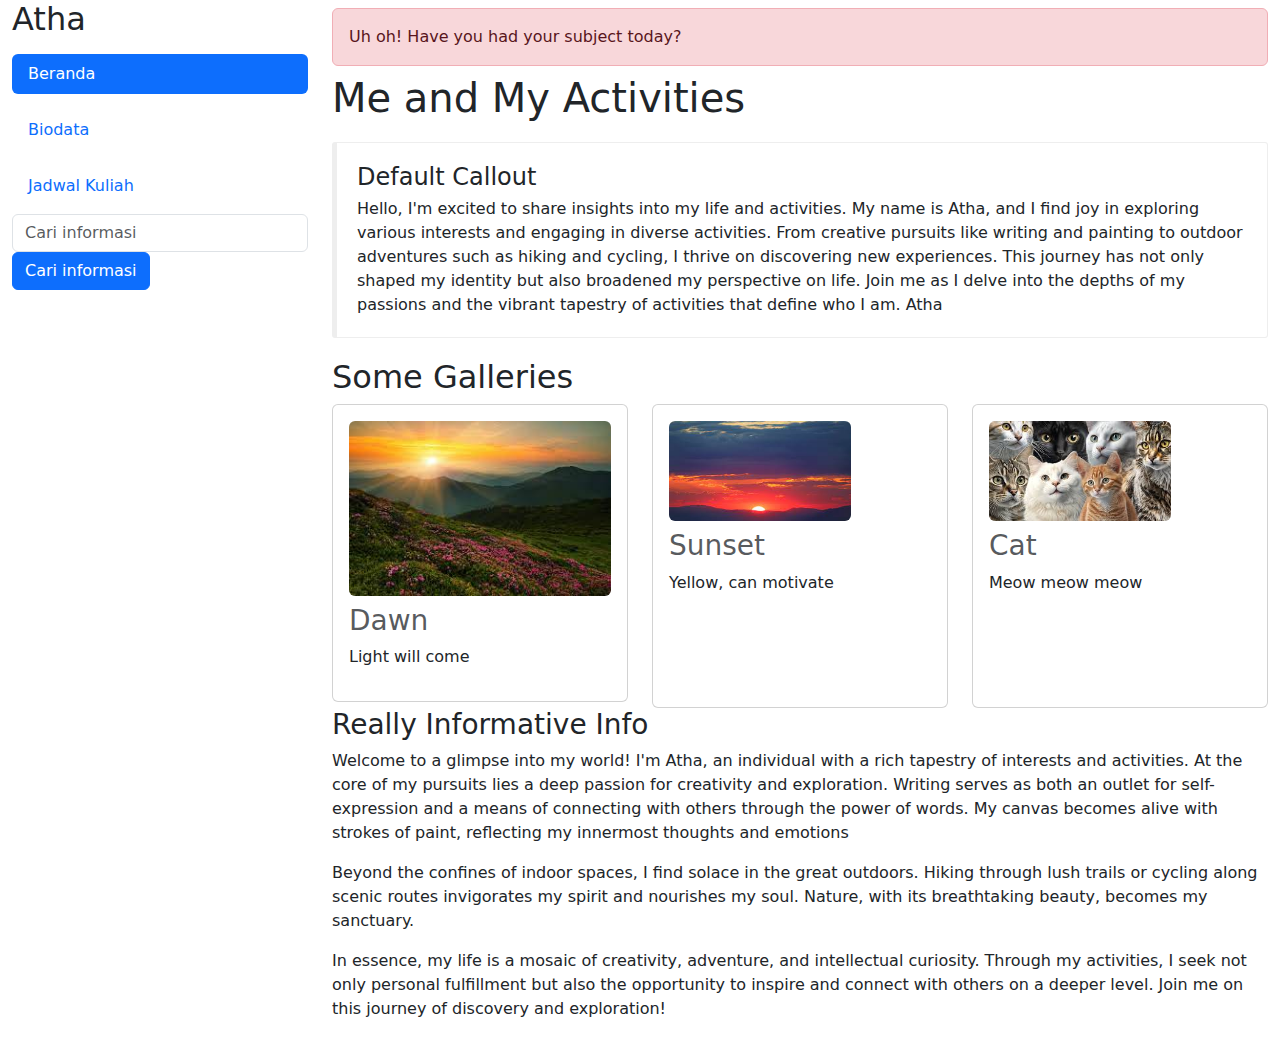
<file: index.html>
<!DOCTYPE html>
<html lang="en">
<head>
    <meta charset="UTF-8">
    <meta name="viewport" content="width=device-width, initial-scale=1.0">
    <title>Beranda</title>
    <link rel="stylesheet" href="assets/css/bootstrap.min.css">
    <link rel="stylesheet" href="assets/css/custom.css">
</head>
<body>
    <div class="container-fluid">
        <div class="row">
            <div class="col-md-3">
                <div class="sidebar">
                    <h2>Atha</h2>
                    <ul class="nav flex-column nav-pills">
                        <li class="nav-item my-sm-2">
                            <a class="nav-link active" href="index.html">Beranda</a>
                        </li>
                        <li class="nav-item my-sm-2">
                            <a class="nav-link" href="biodata.html">Biodata</a>
                        </li>
                        <li class="nav-item my-sm-2">
                            <a class="nav-link" href="jadwal.html">Jadwal Kuliah</a>
                        </li>
                        <li>
                            <form>
                                <input class="form-control my-sm-0" type="search" placeholder="Cari informasi" aria-label="Search">
                                <button class="btn btn-primary" type="submit">Cari informasi</button>
                            </form>
                        </li>
                    </ul>
                </div>
            </div>
            <div class="col-md-9">
                <div class="alert alert-danger my-sm-2" role="alert">
                    Uh oh! Have you had your subject today? 
                </div>
                <h1>Me and My Activities</h1>
                <div class="callout callout-default">
                    <h4>Default Callout</h4>
                    Hello, I'm excited to share insights into my life and activities.
                    My name is Atha, and I find joy in exploring various interests and engaging in diverse activities.
                    From creative pursuits like writing and painting to outdoor adventures such as hiking and cycling, I thrive on discovering new experiences.
                    This journey has not only shaped my identity but also broadened my perspective on life.
                    Join me as I delve into the depths of my passions and the vibrant tapestry of activities that define who I am.
                    Atha
                </div>
                
                <h2>Some Galleries</h2>
                <div class="row">
                    <div class="col-md-4">
                        <div class="card">
                            <div class="card-body">
                                <img src="img/dawn.jpg" class="figure-img img-fluid rounded" alt="dawn"
                                style="width: 100%;">
                                <figcaption class="figure-caption"><h3>Dawn</h3></figcaption>
                                <p>Light will come</p>
                            </div>
                        </div>
                    </div>

                    <div class="col-md-4">
                        <div class="card">
                            <div class="card-body">
                                <div class=" padding-image">
                                    <img src="img/sunset.jpg" class="figure-img img-fluid rounded image-fit" alt="dawn">
                                    <figcaption class="figure-caption"><h3>Sunset</h3></figcaption>
                                    <p>Yellow, can motivate</p>
                                </div>
                            </div>
                        </div>
                    </div>
                    <div class="col-md-4">
                        <div class="card">
                            <div class="card-body">
                                <div class=" padding-image">
                                    <img src="img/cat.jpg" class="figure-img img-fluid rounded image-fit" alt="dawn">
                                    <figcaption class="figure-caption"><h3>Cat</h3></figcaption>
                                    <p>Meow meow meow</p>
                                </div>
                            </div>
                        </div>  
                    </div>

                </div>
                <div>
                    <h3>Really Informative Info</h3>
                    <p>
                        Welcome to a glimpse into my world! I'm Atha, an individual with a rich tapestry of interests and activities. At the core of my pursuits lies a deep passion for creativity and exploration.
                        Writing serves as both an outlet for self-expression and a means of connecting with others through the power of words. My canvas becomes alive with strokes of paint, reflecting my innermost thoughts and emotions   
                    </p>
                    <p>
                        Beyond the confines of indoor spaces, I find solace in the great outdoors. Hiking through lush trails or cycling along scenic routes invigorates my spirit and nourishes my soul. Nature, with its breathtaking beauty, becomes my sanctuary.
                    </p>
                        In essence, my life is a mosaic of creativity, adventure, and intellectual curiosity. Through my activities, I seek not only personal fulfillment but also the opportunity to inspire and connect with others on a deeper level. Join me on this journey of discovery and exploration!
                    </p>
                </div> 
            </div>
        </div>
    </div>
    <script src="assets/js/bootstrap.min.js"></script>
</body>
</html>
</file>
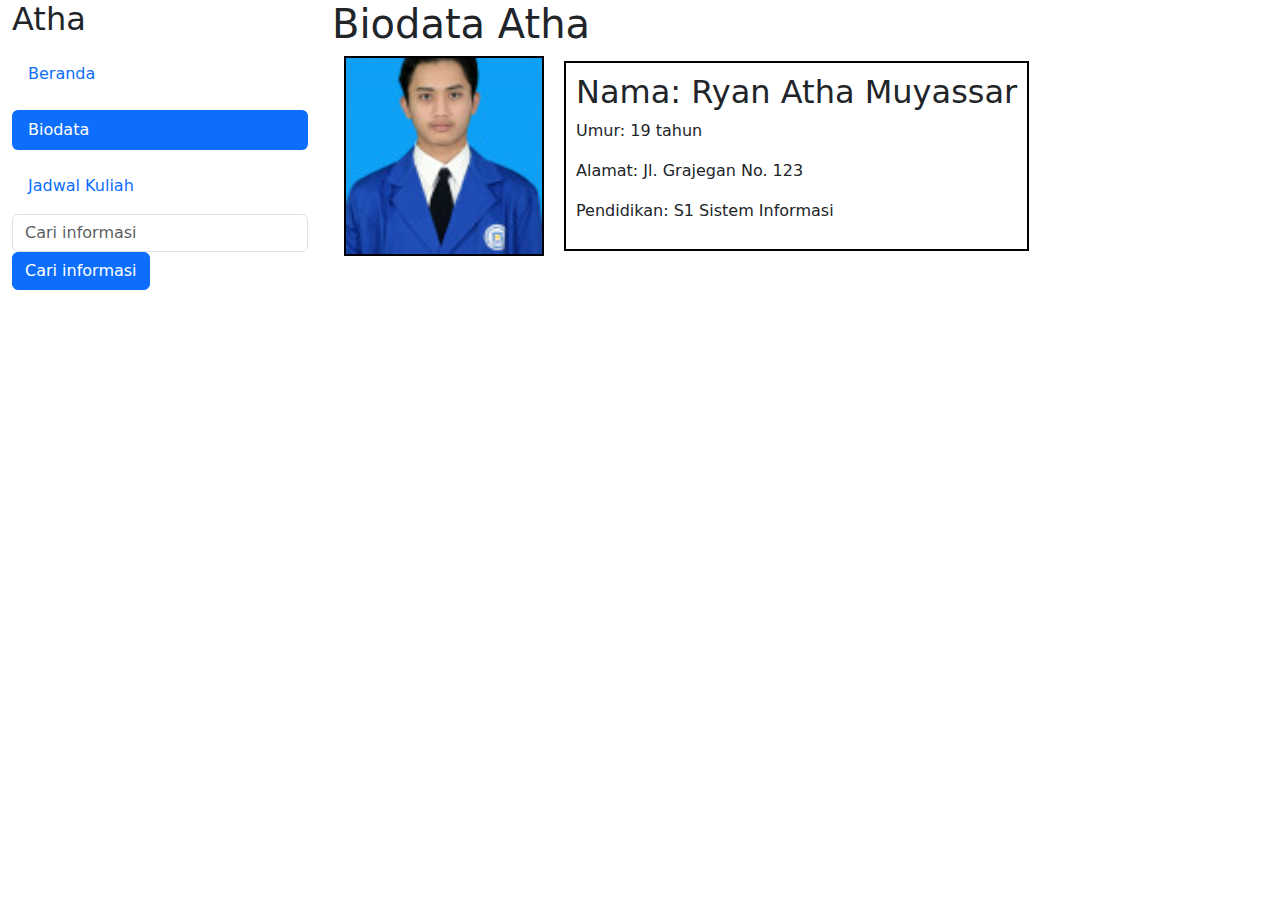
<file: biodata.html>
<!DOCTYPE html>
<html lang="en">
<head>
    <meta charset="UTF-8">
    <meta name="viewport" content="width=device-width, initial-scale=1.0">
    <title>Biodata</title>
    <style>
        .container {
          display: flex;
          align-items: center;
        }
        .profile-image {
          border: 2px solid #000;
          margin-right: 20px;
        }
        .bio {
          border: 2px solid #000;
          padding: 10px;
        }
      </style>
    <link rel="stylesheet" href="assets/css/bootstrap.min.css">
</head>
<body>
    <div class="container-fluid">
        <div class="row">
            <div class="col-md-3">
                <div class="sidebar">
                    <h2>Atha</h2>
                    <ul class="nav flex-column nav-pills">
                        <li class="nav-item my-sm-2">
                            <a class="nav-link" href="index.html">Beranda</a>
                        </li>
                        <li class="nav-item my-sm-2">
                            <a class="nav-link active" href="biodata.html">Biodata</a>
                        </li>
                        <li class="nav-item my-sm-2">
                            <a class="nav-link" href="jadwal.html">Jadwal Kuliah</a>
                        </li>
                        <li>
                            <form>
                                <input class="form-control my-sm-0" type="search" placeholder="Cari informasi" aria-label="Search">
                                <button class="btn btn-primary" type="submit">Cari informasi</button>
                            </form>
                        </li>
                    </ul>
                </div>
            </div>
            <div class="col-md-9">
                <h1>Biodata Atha</h1>
                <div class="container">
                    <img src="img/profil.jpg" alt="Foto Profil" class="profile-image" height="200">
                    <div class="bio">
                      <h2>Nama: Ryan Atha Muyassar</h2>
                      <p>Umur: 19 tahun</p>
                      <p>Alamat: Jl. Grajegan No. 123</p>
                      <p>Pendidikan: S1 Sistem Informasi</p>
                    </div>
                </div>
            </div>
        </div>
    </div>
</body>
</html>
</file>
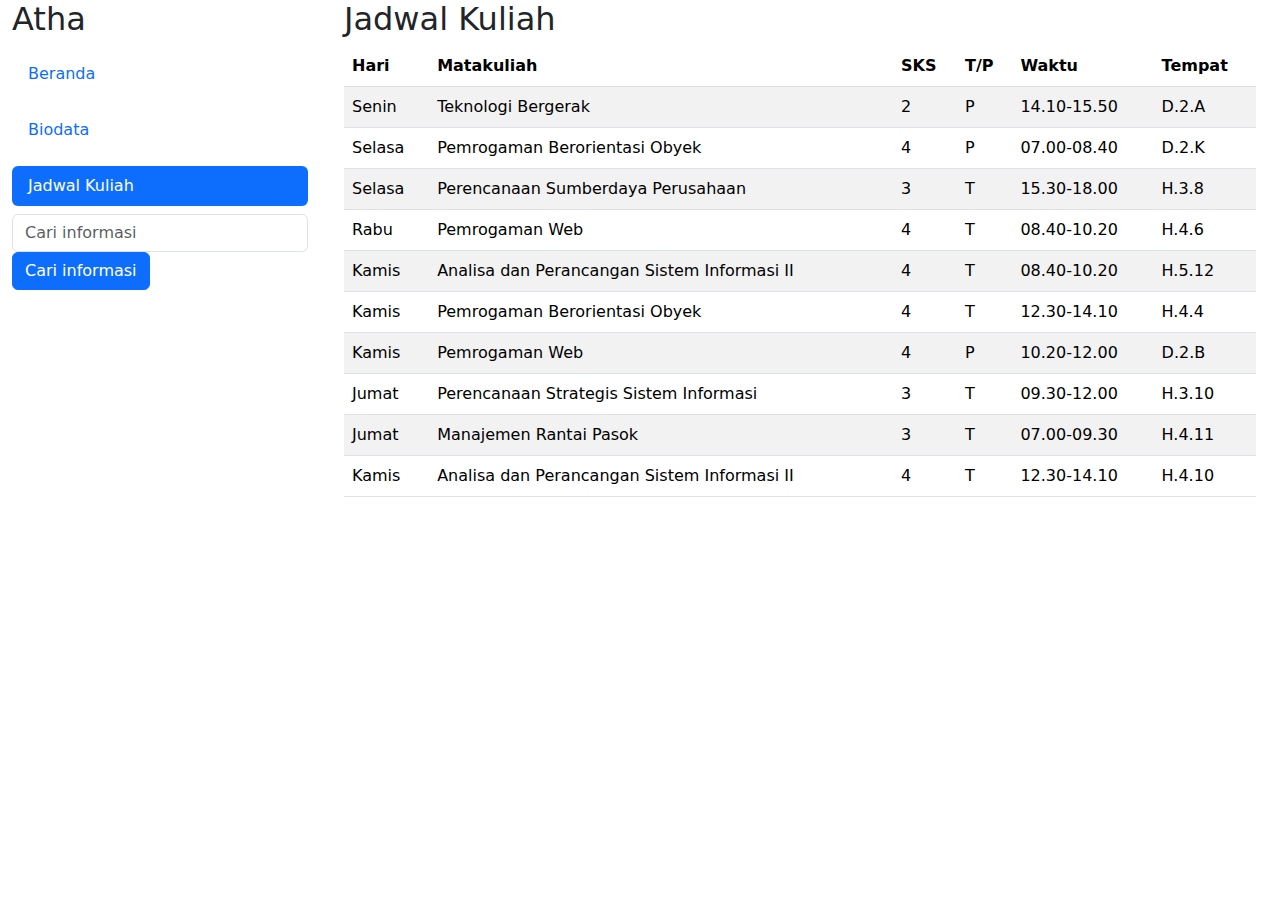
<file: jadwal.html>
<!DOCTYPE html>
<html lang="en">
<head>
    <meta charset="UTF-8">
    <meta name="viewport" content="width=device-width, initial-scale=1.0">
    <title>Jadwal Kuliah</title>
    <link rel="stylesheet" href="assets/css/bootstrap.min.css">
</head>
<body>
    <div class="container-fluid">
        <div class="row">
            <div class="col-md-3">
                <div class="sidebar">
                    <h2>Atha</h2>
                    <ul class="nav flex-column nav-pills">
                        <li class="nav-item my-sm-2">
                            <a class="nav-link" href="index.html">Beranda</a>
                        </li>
                        <li class="nav-item my-sm-2">
                            <a class="nav-link" href="biodata.html">Biodata</a>
                        </li>
                        <li class="nav-item my-sm-2">
                            <a class="nav-link active" href="jadwal.html">Jadwal Kuliah</a>
                        </li>
                        <li>
                            <form>
                                <input class="form-control my-sm-0" type="search" placeholder="Cari informasi" aria-label="Search">
                                <button class="btn btn-primary" type="submit">Cari informasi</button>
                            </form>
                        </li>
                    </ul>
                </div>
            </div>
            <div class="col-md-9">
                <div class="container">
                    <h2>Jadwal Kuliah</h2>
                    <div class="table-responsive">
                      <table class="table table-striped">
                        <thead>
                          <tr>
                            <th>Hari</th>
                            <th>Matakuliah</th>
                            <th>SKS</th>
                            <th>T/P</th>
                            <th>Waktu</th>
                            <th>Tempat</th>
                          </tr>
                        </thead>
                        <tbody>
                          <tr>
                            <td>Senin</td>
                            <td>Teknologi Bergerak</td>
                            <td>2</td>
                            <td>P</td>
                            <td>14.10-15.50</td>
                            <td>D.2.A</td>
                          </tr>
                          <tr>
                            <td>Selasa</td>
                            <td>Pemrogaman Berorientasi Obyek</td>
                            <td>4</td>
                            <td>P</td>
                            <td>07.00-08.40</td>
                            <td>D.2.K</td>
                          </tr>
                          <tr>
                            <td>Selasa</td>
                            <td>Perencanaan Sumberdaya Perusahaan</td>
                            <td>3</td>
                            <td>T</td>
                            <td>15.30-18.00</td>
                            <td>H.3.8</td>
                          </tr>
                          <tr>
                            <td>Rabu</td>
                            <td>Pemrogaman Web</td>
                            <td>4</td>
                            <td>T</td>
                            <td>08.40-10.20</td>
                            <td>H.4.6</td>
                          </tr>
                          <tr>
                            <td>Kamis</td>
                            <td>Analisa dan Perancangan Sistem Informasi II</td>
                            <td>4</td>
                            <td>T</td>
                            <td>08.40-10.20</td>
                            <td>H.5.12</td>
                          </tr>
                          <tr>
                            <td>Kamis</td>
                            <td>Pemrogaman Berorientasi Obyek</td>
                            <td>4</td>
                            <td>T</td>
                            <td>12.30-14.10</td>
                            <td>H.4.4</td>
                          </tr>
                          <tr>
                            <td>Kamis</td>
                            <td>Pemrogaman Web</td>
                            <td>4</td>
                            <td>P</td>
                            <td>10.20-12.00</td>
                            <td>D.2.B</td>
                          </tr>
                          <tr>
                            <td>Jumat</td>
                            <td>Perencanaan Strategis Sistem Informasi</td>
                            <td>3</td>
                            <td>T</td>
                            <td>09.30-12.00</td>
                            <td>H.3.10</td>
                          </tr>
                          <tr>
                            <td>Jumat</td>
                            <td>Manajemen Rantai Pasok</td>
                            <td>3</td>
                            <td>T</td>
                            <td>07.00-09.30</td>
                            <td>H.4.11</td>
                          </tr>
                          <tr>
                            <td>Kamis</td>
                            <td>Analisa dan Perancangan Sistem Informasi II</td>
                            <td>4</td>
                            <td>T</td>
                            <td>12.30-14.10</td>
                            <td>H.4.10</td>
                          </tr>
                        </tbody>
                      </table>
                    </div>
                  </div>
                  <script src="assets/js/bootstrap.bundle.min.js"></script>
            </div>
        </div>
    </div>
</body>
</html>
</file>
<file: assets/css/custom.css>
.bio {
    border: 2px solid #535353;
    padding: 10px;
  }
  .image-fit{
    width: 100%;
    height: 100px;
  }
  .container {
    display: flex;
    align-items: center;
  }
  .padding-image{
    padding-bottom: 80px;
    padding-right: 80px;
  }
.callout {
    padding: 20px;
    margin: 20px 0;
    border: 1px solid #eee;
    border-left-width: 5px;
    border-radius: 3px;
    h4 {
      margin-top: 0;
      margin-bottom: 5px;
    }
    p:last-child {
      margin-bottom: 0;
    }
    code {
      border-radius: 3px;
    }
    & + .bs-callout {
      margin-top: -5px;
    }
  }
  @each $name,$color in (default,#777),(primary,#428bca),(success,#5cb85c),(danger,#d9534f),(warning,#f0ad4e),(info,#5bc0de), (bdc,#29527a) {
    .callout-#{$name} {
      border-left-color: $color;
      h4 {
        color: $color;
      }
    }
  }
</file>
